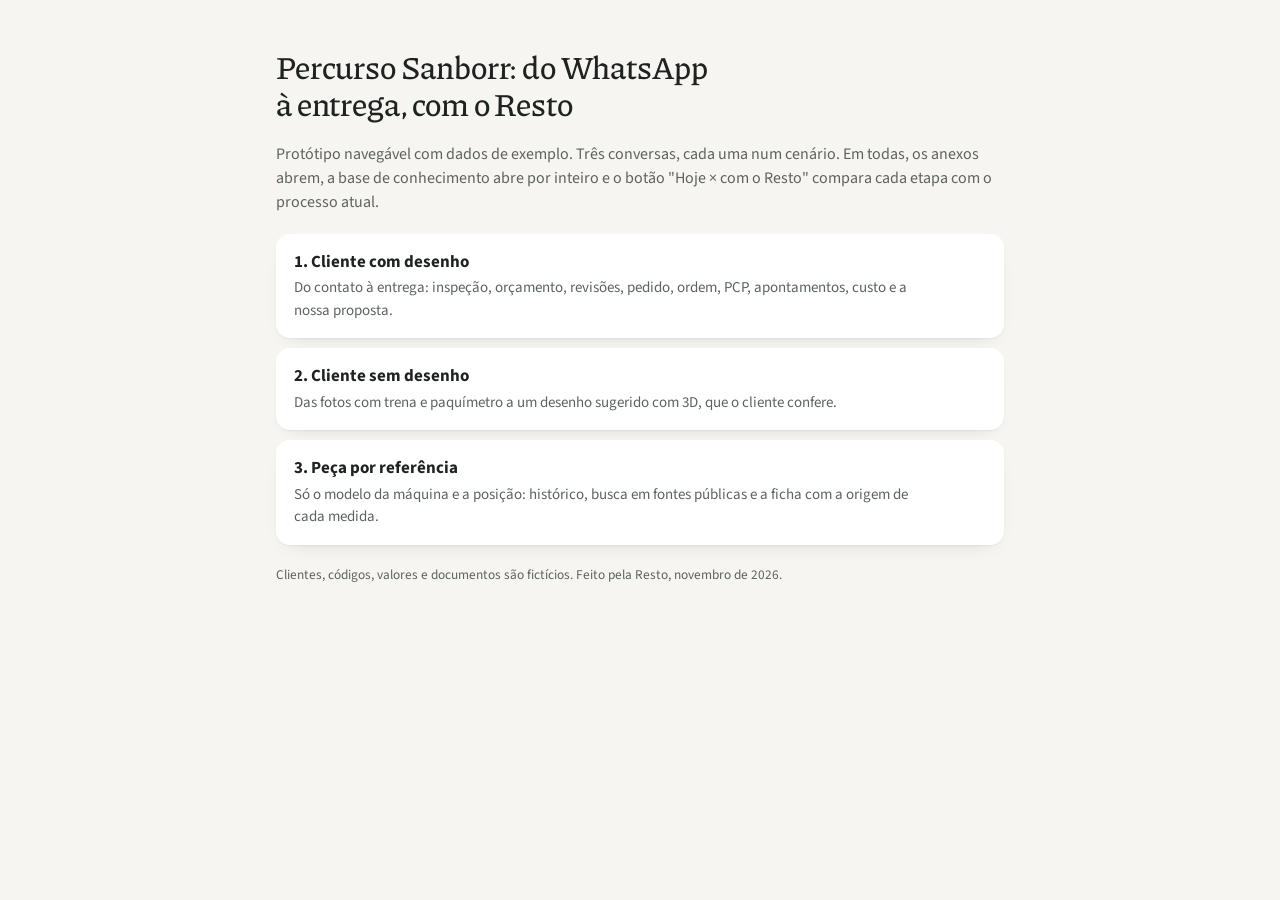
<file: index.html>
<!doctype html>
<html lang="pt-BR" data-theme="light">
<head>
<meta charset="utf-8">
<meta name="viewport" content="width=device-width, initial-scale=1">
<meta name="robots" content="noindex, nofollow">
<meta name="color-scheme" content="light dark">
<title>Percurso Sanborr</title>
<link rel="icon" href="data:,">
<link href="https://fonts.googleapis.com/css2?family=Piazzolla:opsz,wght@8..30,500&family=Source+Sans+3:wght@400;600&display=swap" rel="stylesheet">
<link rel="stylesheet" href="./kit.css">
<style>
  body { background: var(--background); color: var(--foreground); font-family: var(--font-sans); margin: 0; }
  main { max-width: 760px; margin: 0 auto; padding: 48px 16px; display: grid; gap: 20px; }
  h1 { font-family: var(--font-display); font-weight: 500; font-size: 2rem; line-height: 1.15; }
  p { color: var(--muted-foreground); }
  .cards { display: grid; gap: 10px; }
  .card { display: grid; gap: 2px; padding: 16px 18px; border-radius: 14px; background: var(--card); box-shadow: var(--shadow-card); color: inherit; text-decoration: none; min-height: 44px; }
  .card:hover { box-shadow: inset 0 0 0 2px var(--primary), var(--shadow-card); }
  .card strong { font-size: 1.0625rem; }
  .card span { color: var(--muted-foreground); font-size: 0.9375rem; }
  .card:focus-visible { outline: 2px solid var(--ring); outline-offset: 2px; }
  small { color: var(--muted-foreground); }
</style>
</head>
<body>
<main>
  <h1>Percurso Sanborr: do WhatsApp à entrega, com o Resto</h1>
  <p>Protótipo navegável com dados de exemplo. Três conversas, cada uma num cenário. Em todas, os anexos abrem, a base de conhecimento abre por inteiro e o botão "Hoje × com o Resto" compara cada etapa com o processo atual.</p>
  <div class="cards">
    <a class="card" href="./percurso-sanborr.html?captura=1#etapa-1"><strong>1. Cliente com desenho</strong><span>Do contato à entrega: inspeção, orçamento, revisões, pedido, ordem, PCP, apontamentos, custo e a nossa proposta.</span></a>
    <a class="card" href="./percurso-sanborr-foto.html?captura=1#etapa-1"><strong>2. Cliente sem desenho</strong><span>Das fotos com trena e paquímetro a um desenho sugerido com 3D, que o cliente confere.</span></a>
    <a class="card" href="./percurso-sanborr-ref.html?captura=1#etapa-1"><strong>3. Peça por referência</strong><span>Só o modelo da máquina e a posição: histórico, busca em fontes públicas e a ficha com a origem de cada medida.</span></a>
  </div>
  <small>Clientes, códigos, valores e documentos são fictícios. Feito pela Resto, novembro de 2026.</small>
</main>
</body>
</html>
</file>
<file: kit.css>
/* Apps modelo do catálogo (18/11/2026). Tokens de src/app/globals.css do Resto (DESIGN.md v0.6.0). */
:root {
  --background: #f6f5f1; --foreground: #1e2320; --card: #ffffff; --secondary: #ecebe6;
  --muted-foreground: #5c635f; --fill: #c8c7c0; --surface-3: #e3e2dc;
  --primary: #1f6b4c; --primary-foreground: #ffffff; --primary-hover: #185a3f;
  --primary-soft: #ddefe3; --primary-soft-foreground: #14442f;
  --mark: #f5dc72; --mark-strong: #ecc848; --mark-soft: #fbf0c2; --mark-soft-foreground: #5e4700;
  --border: rgb(30 35 32 / 0.12); --border-strong: rgb(30 35 32 / 0.2); --input: #868b85; --ring: #1f6b4c;
  --destructive: #b42318; --destructive-soft: #fbe4e4;
  --success: #1a7f37; --success-soft: #dafbe1;
  --warning: #8a5b0c; --warning-soft: #fbf0c2;
  --info: #0969da; --info-soft: #ddf4ff;
  --highlight: rgb(255 255 255 / 0.7);
  --stage: #e3e2dc; --overlay: rgb(21 26 23 / 0.45); /* ui-lint-disable-line */
  --shadow-card: 0 1px 2px rgb(30 35 32 / 0.05), 0 8px 20px -14px rgb(30 35 32 / 0.22), inset 0 1px 0 var(--highlight);
  --shadow-float: 0 1px 2px rgb(30 35 32 / 0.06), 0 14px 32px -16px rgb(30 35 32 / 0.3);
  --shadow-sheet: 0 1px 2px rgb(30 35 32 / 0.08), 0 18px 40px -22px rgb(30 35 32 / 0.45);
  --font-display: "Piazzolla", Georgia, serif; --font-sans: "Source Sans 3", system-ui, sans-serif;
  --ease: cubic-bezier(0.16, 1, 0.3, 1);
  color-scheme: light;
}
:root[data-theme="dark"] {
  --background: #151a17; --foreground: #e8e6df; --card: #242b27; --secondary: #1c2220;
  --muted-foreground: #a3a8a2; --fill: #434c47; --surface-3: #2b332e;
  --primary: #62bd8f; --primary-foreground: #0f1a14; --primary-hover: #7acba2;
  --primary-soft: #1d3a2b; --primary-soft-foreground: #b8e6cc;
  --mark: #4a3e12; --mark-strong: #6b5818; --mark-soft: #2e2a16; --mark-soft-foreground: #ebd68c;
  --border: rgb(232 230 223 / 0.1); --border-strong: rgb(232 230 223 / 0.18); --input: #6b746e; --ring: #62bd8f;
  --destructive: #f0806e; --destructive-soft: #2a0f0f;
  --success: #3fb950; --success-soft: #0f2a1a;
  --warning: #e3b341; --warning-soft: #2e2a16;
  --info: #58a6ff; --info-soft: #0c2440;
  --highlight: rgb(255 255 255 / 0.05);
  --stage: #101411;
  --shadow-card: 0 1px 2px rgb(0 0 0 / 0.25), 0 8px 20px -14px rgb(0 0 0 / 0.5), inset 0 1px 0 var(--highlight);
  --shadow-float: 0 1px 2px rgb(0 0 0 / 0.3), 0 14px 32px -16px rgb(0 0 0 / 0.6);
  --shadow-sheet: 0 1px 2px rgb(0 0 0 / 0.4), 0 18px 40px -22px rgb(0 0 0 / 0.8);
  color-scheme: dark;
}
@media (prefers-color-scheme: dark) {
  :root:not([data-theme="light"]) {
    --background: #151a17; --foreground: #e8e6df; --card: #242b27; --secondary: #1c2220;
    --muted-foreground: #a3a8a2; --fill: #434c47; --surface-3: #2b332e;
    --primary: #62bd8f; --primary-foreground: #0f1a14; --primary-hover: #7acba2;
    --primary-soft: #1d3a2b; --primary-soft-foreground: #b8e6cc;
    --mark: #4a3e12; --mark-strong: #6b5818; --mark-soft: #2e2a16; --mark-soft-foreground: #ebd68c;
    --border: rgb(232 230 223 / 0.1); --border-strong: rgb(232 230 223 / 0.18); --input: #6b746e; --ring: #62bd8f;
    --destructive: #f0806e; --destructive-soft: #2a0f0f;
    --success: #3fb950; --success-soft: #0f2a1a;
    --warning: #e3b341; --warning-soft: #2e2a16;
    --info: #58a6ff; --info-soft: #0c2440;
    --highlight: rgb(255 255 255 / 0.05);
    --stage: #101411;
    --shadow-card: 0 1px 2px rgb(0 0 0 / 0.25), 0 8px 20px -14px rgb(0 0 0 / 0.5), inset 0 1px 0 var(--highlight);
    --shadow-float: 0 1px 2px rgb(0 0 0 / 0.3), 0 14px 32px -16px rgb(0 0 0 / 0.6);
    --shadow-sheet: 0 1px 2px rgb(0 0 0 / 0.4), 0 18px 40px -22px rgb(0 0 0 / 0.8);
    color-scheme: dark;
  }
}

*, *::before, *::after { box-sizing: border-box; }
[hidden] { display: none !important; }
html { -webkit-text-size-adjust: 100%; scrollbar-color: var(--fill) var(--background); accent-color: var(--primary); }
body { margin: 0; background: var(--background); color: var(--foreground); font: 400 16px/1.5 var(--font-sans); text-wrap: pretty; min-height: 100dvh; caret-color: var(--primary); }
h1, h2, h3, p { margin: 0; }
h1 { font-family: var(--font-display); font-weight: 500; letter-spacing: -0.005em; text-wrap: balance; font-size: clamp(1.5rem, 1.15rem + 1.3vw, 2rem); line-height: 1.15; }
h2 { font-size: 1.0625rem; line-height: 1.3; font-weight: 600; text-wrap: balance; }
h3 { font-size: 0.9375rem; line-height: 1.35; font-weight: 600; }
a { color: var(--primary); text-underline-offset: 3px; text-decoration-thickness: 1px; }
button, input, select, textarea { font: inherit; color: inherit; }
button { cursor: pointer; background: none; border: 0; padding: 0; }
button:disabled { cursor: not-allowed; }
svg { width: 18px; height: 18px; flex: none; }
:focus-visible { outline: 2px solid var(--ring); outline-offset: 2px; border-radius: 6px; }
::selection { background: var(--mark); color: var(--foreground); }
.num { font-variant-numeric: tabular-nums; }
.muted { color: var(--muted-foreground); }
.meta { font-size: 0.8125rem; color: var(--muted-foreground); }
.sr { position: absolute; width: 1px; height: 1px; overflow: hidden; clip: rect(0 0 0 0); white-space: nowrap; }
.skip { position: absolute; left: 8px; top: -60px; z-index: 60; background: var(--card); padding: 10px 14px; border-radius: 10px; box-shadow: var(--shadow-float); }
.skip:focus { top: 8px; }
mark, .hl { background: linear-gradient(transparent 52%, var(--mark) 52%, var(--mark) 94%, transparent 94%); color: inherit; padding: 0 0.04em; border-radius: 1px; }
@media (prefers-reduced-motion: reduce) { *, *::before, *::after { animation: none !important; transition: none !important; scroll-behavior: auto !important; } }

/* Faixa do lab: fora do produto, visivelmente diferente. */
.labbar { position: relative; z-index: 50; display: flex; flex-wrap: wrap; align-items: center; gap: 6px 12px; padding: 6px 12px; background: var(--foreground); color: var(--background); font: 500 12px/1.4 ui-monospace, SFMono-Regular, Menlo, monospace; }
.labbar a { color: inherit; }
.labbar .grow { flex: 1 1 auto; }
.labbar label { display: inline-flex; align-items: center; gap: 6px; }
.labbar select, .labbar button { font: inherit; background: transparent; color: inherit; border: 1px dashed currentColor; border-radius: 4px; padding: 2px 6px; min-height: 28px; }
.labbar option { color: CanvasText; background: Canvas; }
[data-capture="1"] .labbar { display: none; }

/* Casca do app */
.topbar { position: sticky; top: 0; z-index: 30; background: var(--card); border-bottom: 1px solid var(--border); }
.topbar-in { display: flex; align-items: center; gap: 20px; height: 56px; padding: 0 24px; max-width: 1600px; margin: 0 auto; }
.brand { display: flex; align-items: center; gap: 10px; min-width: 0; text-decoration: none; color: inherit; }
.brand-mark { width: 28px; height: 28px; color: var(--primary); }
.brand-name { font-weight: 600; white-space: nowrap; }
.brand-org { font-size: 0.875rem; color: var(--muted-foreground); white-space: nowrap; overflow: hidden; text-overflow: ellipsis; border-left: 1px solid var(--border-strong); padding-left: 10px; }
.appnav { display: flex; gap: 2px; margin-left: 8px; }
.appnav a { display: inline-flex; align-items: center; gap: 8px; min-height: 40px; padding: 0 12px; border-radius: 10px; color: var(--muted-foreground); text-decoration: none; font-weight: 600; font-size: 0.9375rem; transition: background-color 150ms, color 150ms; }
.appnav a:hover { background: var(--secondary); color: var(--foreground); }
.appnav a[aria-current="page"] { background: var(--primary-soft); color: var(--primary-soft-foreground); }
.topbar .grow { flex: 1; }
.me { display: flex; align-items: center; gap: 10px; min-height: 44px; padding: 0 6px 0 4px; border-radius: 999px; }
.me:hover { background: var(--secondary); }
.avatar { display: inline-flex; align-items: center; justify-content: center; width: 32px; height: 32px; border-radius: 999px; background: var(--surface-3); font-weight: 600; font-size: 0.8125rem; flex: none; }
.me-text { display: grid; text-align: left; }
.me-name { font-size: 0.875rem; font-weight: 600; line-height: 1.2; }
.me-role { font-size: 0.75rem; color: var(--muted-foreground); line-height: 1.2; }
.bottomnav { display: none; }
.page { max-width: 1600px; margin: 0 auto; padding: 28px 24px 64px; }
.page.narrow { max-width: 1120px; }
.crumbs { display: flex; align-items: center; gap: 6px; font-size: 0.875rem; color: var(--muted-foreground); margin-bottom: 8px; }
.crumbs a { color: inherit; text-decoration: none; min-height: 44px; display: inline-flex; align-items: center; }
.crumbs a:hover { color: var(--foreground); text-decoration: underline; }
.crumbs svg { width: 14px; height: 14px; }
.page-head { display: flex; align-items: flex-end; justify-content: space-between; gap: 16px 24px; flex-wrap: wrap; margin-bottom: 20px; }
.page-head .lead { margin-top: 6px; color: var(--muted-foreground); max-width: 70ch; }
.page-head .actions { display: flex; gap: 8px; flex-wrap: wrap; }
.idline { display: flex; align-items: center; gap: 8px; flex-wrap: wrap; margin-bottom: 6px; font-size: 0.8125rem; color: var(--muted-foreground); }
.idline code { font: 600 0.8125rem/1 ui-monospace, SFMono-Regular, Menlo, monospace; color: var(--foreground); }

@media (max-width: 899px) {
  .topbar-in { padding: 0 16px; gap: 12px; }
  .appnav, .me-text { display: none; }
  .bottomnav { display: flex; position: fixed; z-index: 30; left: 0; right: 0; bottom: 0; background: var(--card); border-top: 1px solid var(--border); padding: 4px 8px calc(4px + env(safe-area-inset-bottom)); justify-content: space-around; }
  .bottomnav a { flex: 1; display: flex; flex-direction: column; align-items: center; gap: 2px; min-height: 52px; justify-content: center; font-size: 0.75rem; font-weight: 600; color: var(--muted-foreground); text-decoration: none; border-radius: 10px; }
  .bottomnav a[aria-current="page"] { color: var(--primary); }
  .bottomnav a[aria-current="page"] svg { background: var(--primary-soft); color: var(--primary-soft-foreground); border-radius: 999px; padding: 2px 12px; width: 44px; height: 24px; }
  .page { padding: 20px 16px calc(96px + env(safe-area-inset-bottom)); }
}
@media (max-width: 520px) { .brand-org { display: none; } }

/* Botões */
.btn { display: inline-flex; align-items: center; justify-content: center; gap: 8px; min-height: 44px; padding: 0 16px; border-radius: 10px; border: 1px solid transparent; font-weight: 600; font-size: 0.9375rem; text-decoration: none; white-space: nowrap; transition: background-color 150ms, border-color 150ms, transform 120ms; }
.btn:active:not(:disabled) { transform: scale(0.97); }
.btn-primary { background: var(--primary); color: var(--primary-foreground); }
.btn-primary:hover:not(:disabled) { background: var(--primary-hover); }
.btn-outline { border-color: var(--input); color: var(--foreground); background: transparent; }
.btn-outline:hover:not(:disabled) { background: var(--secondary); }
.btn-ghost { color: var(--foreground); }
.btn-ghost:hover:not(:disabled) { background: var(--secondary); }
.btn-link { color: var(--primary); min-height: 44px; padding: 0 4px; text-decoration: underline; text-underline-offset: 3px; font-weight: 600; }
.btn-sm { min-height: 44px; padding: 0 12px; font-size: 0.875rem; border-radius: 8px; }
.btn:disabled { opacity: 0.5; }
.btn-icon { display: inline-flex; align-items: center; justify-content: center; width: 44px; height: 44px; border-radius: 8px; color: var(--foreground); transition: background-color 150ms; }
.btn-icon:hover:not(:disabled) { background: var(--secondary); }
.btn-icon[aria-pressed="true"] { background: var(--primary-soft); color: var(--primary-soft-foreground); }

/* Selos (status com cor de status; nunca o verde da marca) */
.badge { display: inline-flex; align-items: center; gap: 5px; height: 24px; padding: 0 9px; border-radius: 999px; font-size: 0.8125rem; font-weight: 600; white-space: nowrap; background: var(--secondary); color: var(--muted-foreground); }
.badge svg { width: 13px; height: 13px; }
.b-pend { background: var(--warning-soft); color: var(--warning); }
.b-ok { background: var(--success-soft); color: var(--success); }
.b-info { background: var(--info-soft); color: var(--info); }
.b-doubt { background: var(--destructive-soft); color: var(--destructive); }
.b-sim { background: transparent; color: var(--muted-foreground); box-shadow: inset 0 0 0 1px var(--border-strong); }
.b-hyp { background: transparent; color: var(--mark-soft-foreground); box-shadow: inset 0 0 0 1px var(--mark-strong); }

/* Chips de filtro */
.chips { display: flex; gap: 8px; flex-wrap: wrap; }
.chip { display: inline-flex; align-items: center; gap: 8px; min-height: 44px; padding: 0 14px; border-radius: 999px; border: 1px solid var(--border-strong); background: var(--card); font-size: 0.9375rem; font-weight: 600; color: var(--foreground); transition: background-color 150ms, border-color 150ms; }
.chip:hover { background: var(--secondary); }
.chip[aria-pressed="true"] { background: var(--primary-soft); border: 2px solid var(--primary); color: var(--primary-soft-foreground); padding: 0 13px; }
.chip .n { font-variant-numeric: tabular-nums; font-weight: 600; color: var(--muted-foreground); }
.chip[aria-pressed="true"] .n { color: inherit; }
.seg { display: inline-flex; padding: 3px; border-radius: 999px; background: var(--secondary); }
.seg button { min-height: 40px; padding: 0 14px; border-radius: 999px; font-size: 0.875rem; font-weight: 600; color: var(--muted-foreground); }
.seg button[aria-pressed="true"] { background: var(--card); color: var(--foreground); box-shadow: 0 1px 2px rgb(30 35 32 / 0.12); }

/* Cartões e painéis */
.panel { background: var(--card); border: 1px solid var(--border); border-radius: 14px; box-shadow: var(--shadow-card); min-width: 0; }
.panel-head { display: flex; align-items: center; justify-content: space-between; gap: 12px; padding: 12px 16px; min-height: 56px; border-bottom: 1px solid var(--border); }
.panel-head .sub { font-size: 0.8125rem; color: var(--muted-foreground); }
.panel-body { padding: 16px; }
.section + .section { margin-top: 16px; }
.conclusion { color: var(--muted-foreground); font-size: 0.9375rem; margin-top: 2px; }

/* Tabela */
.tablewrap { overflow-x: auto; }
table.list { width: 100%; border-collapse: collapse; font-size: 0.9375rem; }
table.list th { text-align: left; font-size: 0.8125rem; font-weight: 600; color: var(--muted-foreground); padding: 10px 12px; border-bottom: 1px solid var(--border-strong); white-space: nowrap; }
table.list td { padding: 12px; border-bottom: 1px solid var(--border); vertical-align: middle; }
table.list tbody tr { transition: background-color 150ms; cursor: pointer; }
table.list tbody tr:hover { background: var(--secondary); }
table.list tbody tr:last-child td { border-bottom: 0; }
table.list .r { text-align: right; }
.rowlink { color: inherit; text-decoration: none; font-weight: 600; }
.rowlink:hover { text-decoration: underline; }
.cellsub { display: block; font-size: 0.8125rem; color: var(--muted-foreground); margin-top: 1px; }
.progress { display: inline-flex; width: 88px; height: 8px; border-radius: 999px; overflow: hidden; background: var(--fill); vertical-align: middle; gap: 2px; }
.progress i { display: block; height: 100%; }
.progress i.ok { background: var(--success); }
.progress i.pend { background: var(--warning); }
.progress-wrap { display: inline-flex; align-items: center; gap: 8px; white-space: nowrap; }
.cards-m { display: none; }
@media (max-width: 899px) {
  .tablewrap.cardify table { display: none; }
  .cards-m { display: grid; gap: 10px; }
  .card-m { display: block; padding: 14px 16px; background: var(--card); border: 1px solid var(--border); border-radius: 12px; box-shadow: var(--shadow-card); color: inherit; text-decoration: none; }
  .card-m .top { display: flex; justify-content: space-between; gap: 8px; align-items: flex-start; }
  .card-m .t { font-weight: 600; }
  .card-m .rows { display: grid; grid-template-columns: auto 1fr; gap: 4px 12px; margin-top: 10px; font-size: 0.875rem; }
  .card-m .rows dt { color: var(--muted-foreground); }
  .card-m .rows dd { margin: 0; }
}

/* Abas de visão do objeto */
.tabs { display: flex; gap: 4px; border-bottom: 1px solid var(--border); margin-bottom: 16px; overflow-x: auto; scrollbar-width: none; }
.tabs button, .tabs a { display: inline-flex; align-items: center; gap: 8px; min-height: 44px; padding: 0 12px; margin-bottom: -1px; border-bottom: 2px solid transparent; color: var(--muted-foreground); font-weight: 600; font-size: 0.9375rem; white-space: nowrap; text-decoration: none; }
.tabs button:hover, .tabs a:hover { color: var(--foreground); }
.tabs [aria-selected="true"], .tabs [aria-current="page"] { color: var(--foreground); border-bottom-color: var(--primary); }
.tabs .count { min-width: 22px; height: 20px; padding: 0 6px; border-radius: 999px; background: var(--surface-3); font-size: 0.75rem; display: inline-flex; align-items: center; justify-content: center; font-variant-numeric: tabular-nums; color: var(--muted-foreground); }
.tabs .count.warn { background: var(--warning-soft); color: var(--warning); }

/* Formulários */
.form { display: grid; gap: 14px; }
.fieldset { display: grid; gap: 6px; }
.fieldset label, .fieldset legend { font-size: 0.875rem; font-weight: 600; }
.fieldset .help { font-size: 0.8125rem; color: var(--muted-foreground); }
.input, .select, .textarea { width: 100%; min-height: 44px; padding: 10px 12px; border-radius: 10px; border: 1px solid var(--input); background: transparent; transition: border-color 150ms, box-shadow 150ms; }
.textarea { min-height: 96px; resize: vertical; line-height: 1.5; }
.input:focus, .select:focus, .textarea:focus { outline: 2px solid var(--ring); outline-offset: 0; border-color: var(--ring); border-radius: 10px; }
.input[aria-invalid="true"], .textarea[aria-invalid="true"] { border-color: var(--destructive); }
.select { appearance: none; background-image: url("data:image/svg+xml,%3Csvg xmlns='http://www.w3.org/2000/svg' width='16' height='16' viewBox='0 0 24 24' fill='none' stroke='%23868b85' stroke-width='2' stroke-linecap='round' stroke-linejoin='round'%3E%3Cpath d='m6 9 6 6 6-6'/%3E%3C/svg%3E"); background-repeat: no-repeat; background-position: right 12px center; padding-right: 36px; }
.select option { background: var(--card); color: var(--foreground); }
.error { display: none; padding: 10px 12px; border-radius: 10px; background: var(--destructive-soft); color: var(--destructive); font-size: 0.875rem; font-weight: 600; }
.error.show { display: block; }
.radio-list { display: grid; gap: 8px; }
.radio { display: flex; align-items: flex-start; gap: 10px; padding: 12px 14px; border-radius: 10px; border: 1px solid var(--border-strong); cursor: pointer; transition: background-color 150ms, border-color 150ms; }
.radio:hover { background: var(--secondary); }
.radio:has(input:checked) { border: 2px solid var(--primary); padding: 11px 13px; background: var(--primary-soft); }
.radio input { margin: 3px 0 0; width: 18px; height: 18px; }
.radio .rt { font-weight: 600; }
.radio .rd { font-size: 0.8125rem; color: var(--muted-foreground); }
.form-actions { display: flex; gap: 8px; justify-content: flex-end; flex-wrap: wrap; }
.whoami { display: flex; align-items: center; gap: 10px; padding: 10px 12px; border-radius: 10px; background: var(--secondary); font-size: 0.875rem; }
.whoami .avatar { width: 28px; height: 28px; background: var(--card); }

/* Diálogo e folha lateral */
dialog { border: 0; padding: 0; color: var(--foreground); background: var(--card); border-radius: 16px; box-shadow: var(--shadow-float), 0 0 0 1px var(--border); width: min(560px, calc(100vw - 32px)); max-height: calc(100dvh - 48px); }
dialog::backdrop { background: var(--overlay); }
dialog[open] { animation: rise 200ms var(--ease); }
dialog.wide { width: min(880px, calc(100vw - 32px)); }
@keyframes rise { from { opacity: 0; transform: translateY(8px) scale(0.99); } to { opacity: 1; transform: none; } }
.dlg-head { display: flex; align-items: flex-start; justify-content: space-between; gap: 12px; padding: 18px 20px 0; }
.dlg-head h2 { font-size: 1.1875rem; }
.dlg-body { padding: 14px 20px 20px; display: grid; gap: 14px; }
@media (max-width: 639px) {
  dialog { width: 100vw; max-width: 100vw; max-height: 92dvh; margin: auto 0 0; border-radius: 16px 16px 0 0; }
  dialog[open] { animation: sheet 220ms var(--ease); }
  @keyframes sheet { from { transform: translateY(24px); opacity: 0; } to { transform: none; opacity: 1; } }
  .dlg-body { padding-bottom: calc(20px + env(safe-area-inset-bottom)); }
}

/* Aviso */
.toast { position: fixed; z-index: 70; left: 50%; bottom: 24px; transform: translate(-50%, 12px); opacity: 0; pointer-events: none; background: var(--foreground); color: var(--background); padding: 12px 16px; border-radius: 12px; box-shadow: var(--shadow-float); font-weight: 600; font-size: 0.9375rem; max-width: calc(100vw - 32px); transition: opacity 180ms var(--ease), transform 180ms var(--ease); }
.toast.show { opacity: 1; transform: translate(-50%, 0); }
@media (max-width: 899px) { .toast { bottom: calc(76px + env(safe-area-inset-bottom)); } }

/* Linha do tempo */
.timeline { list-style: none; margin: 0; padding: 0; display: grid; gap: 0; }
.timeline li { display: grid; grid-template-columns: 28px 1fr; gap: 12px; padding-bottom: 18px; position: relative; }
.timeline li::before { content: ""; position: absolute; left: 13px; top: 28px; bottom: 0; width: 1px; background: var(--border-strong); }
.timeline li:last-child::before { display: none; }
.timeline .dot { width: 28px; height: 28px; border-radius: 999px; background: var(--secondary); display: inline-flex; align-items: center; justify-content: center; color: var(--muted-foreground); }
.timeline .dot svg { width: 15px; height: 15px; }
.timeline .dot.ok { background: var(--success-soft); color: var(--success); }
.timeline .dot.info { background: var(--info-soft); color: var(--info); }
.timeline .dot.warn { background: var(--warning-soft); color: var(--warning); }
.timeline .what { font-weight: 600; }
.timeline .detail { font-size: 0.9375rem; margin-top: 2px; }
.timeline .when { font-size: 0.8125rem; color: var(--muted-foreground); margin-top: 2px; }
.diff { display: inline-flex; align-items: center; gap: 6px; flex-wrap: wrap; }
.diff s { color: var(--muted-foreground); }

/* Vazio */
.empty { text-align: center; padding: 48px 20px; display: grid; justify-items: center; gap: 10px; }
.empty .art { width: 72px; height: 72px; color: var(--muted-foreground); }
.empty p { color: var(--muted-foreground); max-width: 46ch; }
.empty .actions { display: flex; gap: 8px; flex-wrap: wrap; justify-content: center; margin-top: 6px; }

.note-line { display: flex; gap: 8px; align-items: flex-start; font-size: 0.875rem; color: var(--muted-foreground); }
.note-line svg { width: 16px; height: 16px; margin-top: 2px; }
.footnote { margin-top: 24px; font-size: 0.8125rem; color: var(--muted-foreground); }
</file>
